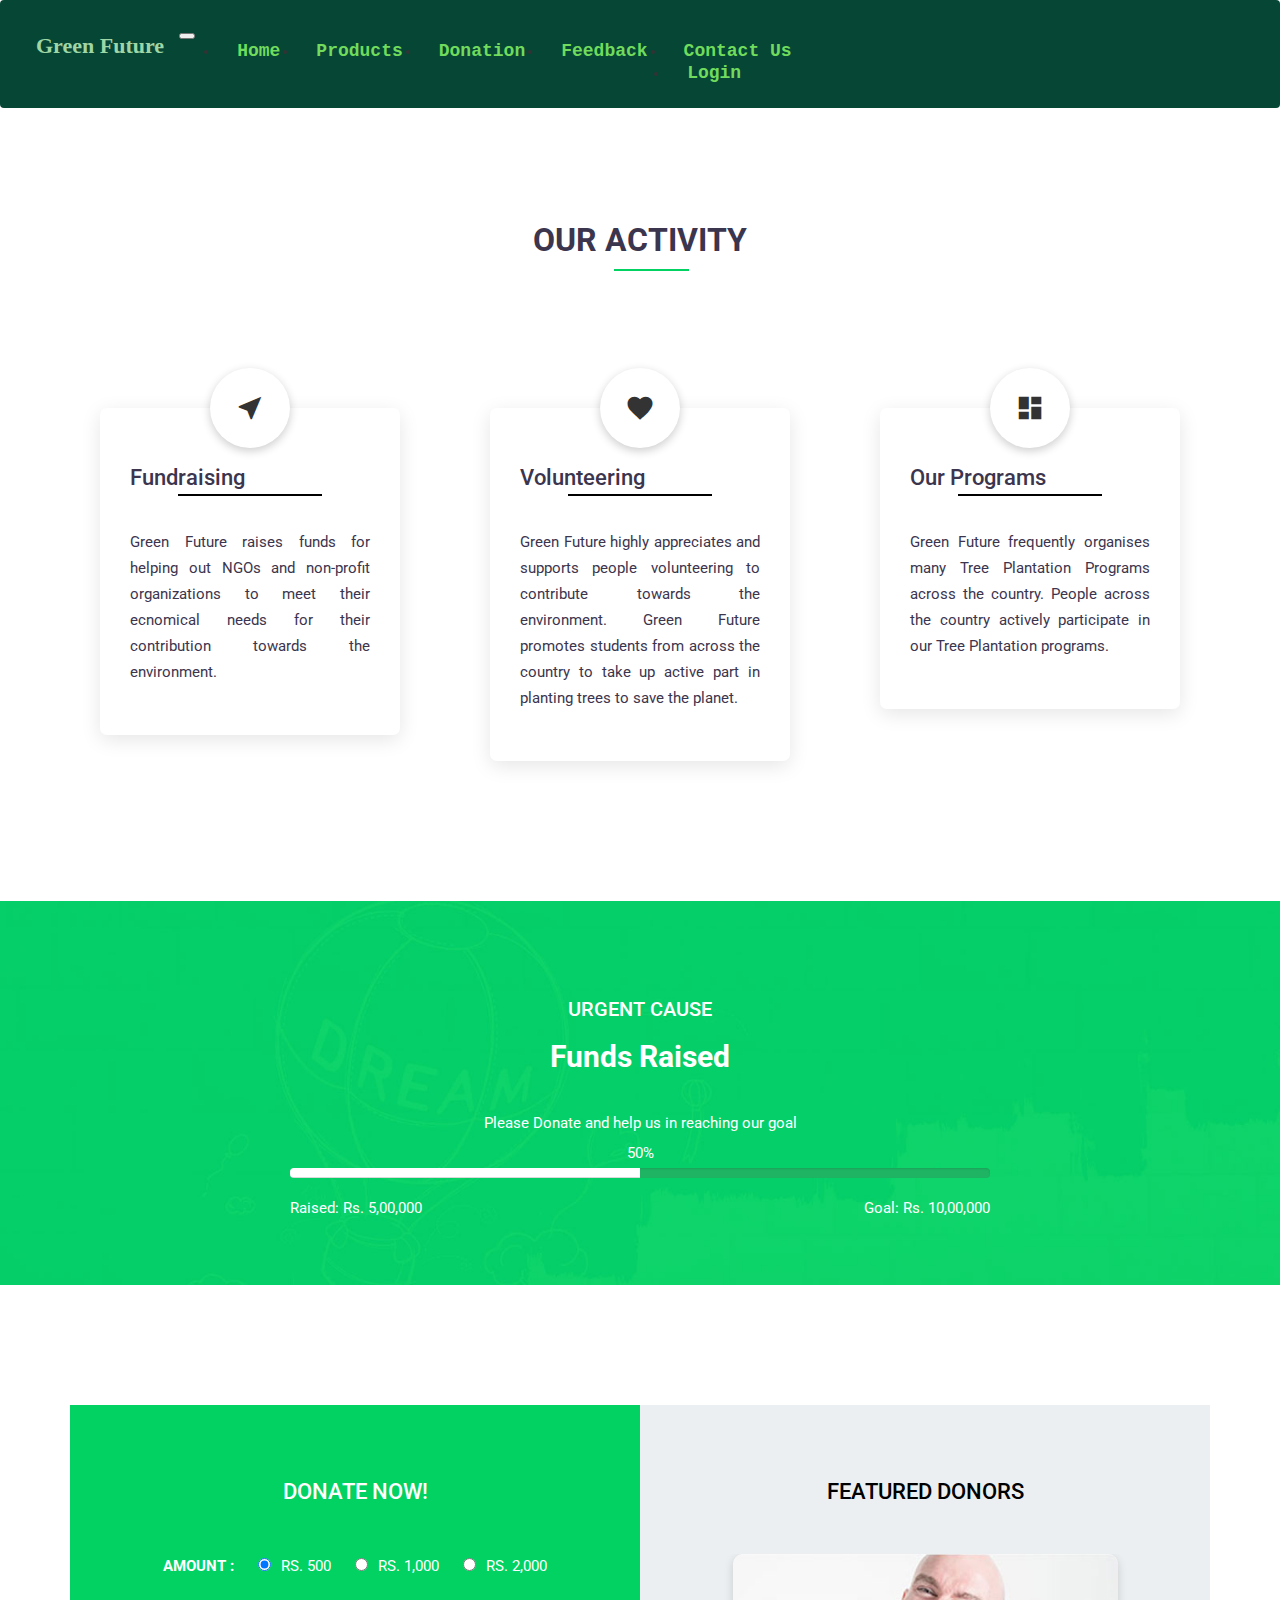
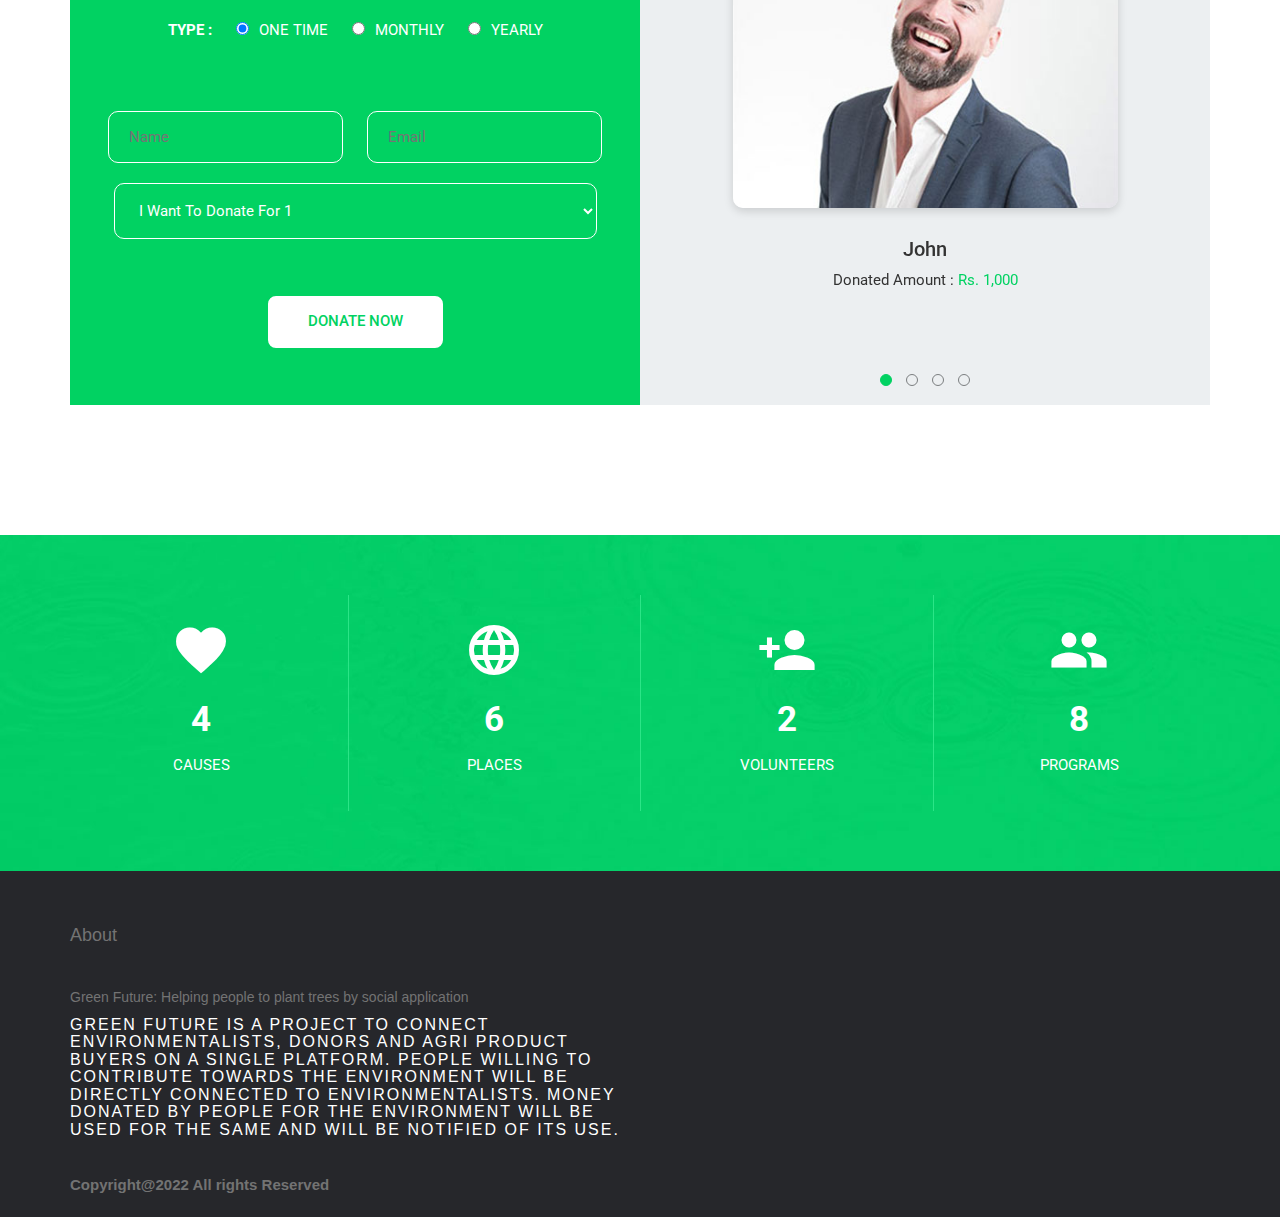
<file: donation.html>
<!DOCTYPE html>
<html lang="en">

<head>
    <meta charset="UTF-8">
    <meta name="viewport" content="width=device-width, initial-scale=1">
    <title>Green Future - Donations</title>

    <link href="https://fonts.googleapis.com/icon?family=Material+Icons" rel="stylesheet">
    <link href="https://fonts.googleapis.com/css?family=Roboto:300,400,500,700,900" rel="stylesheet">
    <link href="https://cdn.jsdelivr.net/npm/bootstrap@5.1.3/dist/css/bootstrap.min.css" rel="stylesheet" integrity="sha384-1BmE4kWBq78iYhFldvKuhfTAU6auU8tT94WrHftjDbrCEXSU1oBoqyl2QvZ6jIW3" crossorigin="anonymous">
    <link rel="stylesheet" href="donation_css/bootstrap.css">
    <link rel="stylesheet" href="donation_css/font-awesome.min.css">
    <link rel="stylesheet" href="donation_css/owl.carousel.min.css">
    <link rel="stylesheet" href="donation_css/owl.theme.default.min.css">
    <link rel="stylesheet" href="donation.css">
    <link rel="stylesheet" href="responsive.css">
</head>

<body>

    <!-- nav-bar -->
    <!-- navbar-dark bg-dark -->
    <nav class="navbar navbar-expand-lg ">
        <div class="container-fluid">
          <a class="navbar-brand" href="index.html"><b>Green Future</b></a>
          <button class="navbar-toggler" type="button" data-bs-toggle="collapse" data-bs-target="#navbarSupportedContent" aria-controls="navbarSupportedContent" aria-expanded="false" aria-label="Toggle navigation">
            <span class="navbar-toggler-icon"></span>
          </button>
          <div class="collapse navbar-collapse" id="navbarSupportedContent">
            <ul class="navbar-nav me-auto mb-2 mb-lg-0">
              <li class="nav-item">
                <a class="nav-link a" aria-current="page" href="index.html"><b>Home</b></a>
              </li>
              <li class="nav-item">
                <a class="nav-link a" aria-current="page" href="#"><b>Products</b></a>
              </li>
              <li class="nav-item">
                <a class="nav-link a" aria-current="page" href="donation.html"><b>Donation</b></a>
              </li>
              <li class="nav-item">
                <a class="nav-link a" aria-current="page" href="feedback.html"><b>Feedback</b></a>
              </li>
              <li class="nav-item">
                <a class="nav-link a" aria-current="page" href="contact.html"><b>Contact Us</b></a>
              </li>

              <div class="loginOption">
                <li class="nav-item">
                  <a class="nav-link a" aria-current="page" href="login.html"><b>Login</b></a>
                </li>
              </div>
            </ul>
            <!-- <form class="d-flex">
              <input class="form-control me-2" type="search" placeholder="Search" aria-label="Search">
              <button class="btn btn-outline-success" type="submit">Search</button>
            </form> -->
          </div>
        </div>
      </nav>

    <div class="wrapper">
        <section class="our_activity">
            <h2>OUR ACTIVITY</h2>
            <div class="container">
                <div class="row">
                    <div class="col-md-4 col-xs-12">
                        <div class="single-Promo">
                            <div class="promo-icon">
                                <i class="material-icons">near_me</i>
                            </div>
                            <h2><a href="#">Fundraising</a></h2>
                            <p>Green Future raises funds for helping out NGOs and non-profit organizations to meet their ecnomical needs for their contribution towards the environment.</p>
                        </div>
                    </div>
                    <div class="col-md-4 col-xs-12">
                        <div class="single-Promo">
                            <div class="promo-icon">
                                <i class="material-icons">favorite</i>
                            </div>
                            <h2><a href="#">Volunteering</a></h2>
                            <p>Green Future highly appreciates and supports people volunteering to contribute towards the environment. Green Future promotes students from across the country to take up active part in planting trees to save the planet.</p>
                        </div>
                    </div>
                    <div class="col-md-4 col-xs-12">
                        <div class="single-Promo">
                            <div class="promo-icon">
                                <i class="material-icons">dashboard</i>
                            </div>
                            <h2><a href="#">Our Programs</a></h2>
                            <p>Green Future frequently organises many Tree Plantation Programs across the country. People across the country actively participate in our Tree Plantation programs.</p>
                        </div>
                    </div>
                </div>
            </div>
        </section>
        <section class="donate_section">
            <div class="container">
                <div class="row">
                    <div class="col-md-12 for-padding">
                        <h4>URGENT CAUSE</h4>
                        <h3>Funds Raised</h3>
                        <p>Please Donate and help us in reaching our goal </p>
                        <div class="progress-text">
                            <p class="progress-top">50%</p>
                            <div class="progress">
                                <div class="progress-bar" role="progressbar" aria-valuenow="70" aria-valuemin="0" aria-valuemax="100" style="width:50%"></div>
                            </div>
                            <p class="progress-left">Raised: Rs. 5,00,000</p>
                            <p class="progress-right">Goal: Rs. 10,00,000</p>
                        </div>
                    </div>
                </div>
            </div>
        </section>

        <br><br><br><br><br><br>

        <section class="donors">
            <div class="container">
                <div class="row">
                    <div class="col-md-12">
                        <div class="donors_input">
                            <h2>DONATE NOW!</h2>
                            <form action="#" method="post">
                                <p class="amount">
                                    <label for="usd">AMOUNT : </label>
                                    <input type="radio" name="usd" id="usd" checked>Rs. 500
                                    <input type="radio" name="usd" id="usd">Rs. 1,000
                                    <input type="radio" name="usd" id="usd">Rs. 2,000 </p>
                                <p class="type">
                                    <label for="type">TYPE : </label>
                                    <input type="radio" name="time" id="type" checked>One Time
                                    <input type="radio" name="time" id="type">Monthly
                                    <input type="radio" name="time" id="type">Yearly <br>
                                </p>
                                <h5>
                                    <input type="text" placeholder="Name">
                                    <input type="email" placeholder="Email">
                                </h5>
                                <h4>
                                    <select>
                                    <option>I Want To Donate For 1</option>
                                    <option>I Want To Donate For 2</option>
                                    <option>I Want To Donate For 3</option>
                                    <option>I Want To Donate For 4</option>
                                </select>
                                </h4>
                                <input type="submit" value="DONATE NOW">
                            </form>
                        </div>
                        <div class="donors_image">
                            <h2>FEATURED DONORS</h2>
                            <div class="donors_featured owl-carousel owl-theme">
                                <div class="item">
                                    <img src="img/donors_featured_one.jpg" alt="No Image Found">
                                    <h3>John</h3>
                                    <p>Donated Amount : <span>Rs. 1,000</span> </p>
                                </div>
                                <div class="item">
                                    <img src="img/donors_featured_two.jpg" alt="No Image Found">
                                    <h3>Roger</h3>
                                    <p>Donated Amount : <span>Rs. 2,000</span> </p>
                                </div>
                                <div class="item">
                                    <img src="img/donors_featured_three.jpg" alt="No Image Found">
                                    <h3>Jennifer</h3>
                                    <p>Donated Amount : <span>Rs. 5,000</span> </p>
                                </div>
                                <div class="item">
                                    <img src="img/donors_featured_four.jpg" alt="No Image Found">
                                    <h3>Rachel</h3>
                                    <p>Donated Amount : <span>Rs. 10,000</span> </p>
                                </div>
                            </div>
                        </div>
                    </div>
                </div>
            </div>
        </section>

        <div class="block-wrapper">
            <div class="container">
                <div class="row">
                    <div class="col-md-3 col-sm-3 col-xs-6 for-border">
                        <div class="block">
                            <p><i class="material-icons">favorite</i></p>
                            <p class="counter-wrapper"><span class="fb"></span></p>
                            <p class="text-block">CAUSES</p>
                        </div>
                    </div>
                    <div class="col-md-3 col-sm-3 col-xs-6 for-border">
                        <div class="block">
                            <p><i class="material-icons">language</i></p>
                            <p class="counter-wrapper"><span class="code"></span></p>
                            <p class="text-block">PLACES</p>
                        </div>
                    </div>
                    <div class="col-md-3 col-sm-3 col-xs-6 for-border">
                        <div class="block">
                            <p><i class="material-icons">person_add</i></p>
                            <p class="counter-wrapper"><span class="bike"></span></p>
                            <p class="text-block">VOLUNTEERS</p>
                        </div>
                    </div>
                    <div class="col-md-3 col-sm-3 col-xs-6 for-border">
                        <div class="block">
                            <p><i class="material-icons">people</i></p>
                            <p class="counter-wrapper"><span class="coffee"></span></p>
                            <p class="text-block">PROGRAMS</p>
                        </div>
                    </div>
                </div>
            </div>
        </div>
            
        <div class="clear"></div>

        <!-- Site footer -->
      <footer class="site-footer">
        <div class="container">
            <div class="row">
              <div class="col-sm-12 col-md-6">
                <h4>About</h4>
                <br>
                <h5>Green Future: Helping people to plant trees by social application </h5>
                <h6>Green Future is a project to connect environmentalists, donors and agri product buyers on a single platform. People willing to contribute towards the environment will be directly connected to environmentalists. Money donated by people for the environment will be used for the same and will be notified of its use.</h6>
                <br>
              </div>
    
              
          <div class="container">
            <div class="row">
              <div class="col-md-8 col-sm-6 col-xs-12">
                <p class="copyright-text"><b>Copyright@2022 All rights Reserved </b> </p>
              </div>
            </div>
          </div>
        </div>
        </div>
    </footer>
           <!-- Site footer ends -->
      
    </div>
    <script src="donation_js/jquery-3.1.1.min.js"></script>
    <script src="donation_js/animationCounter.js"></script>
    <script src="donation_js/bootstrap.min.js"></script>
    <script src="donation_js/owl.carousel.min.js"></script>
    <script src="donation_js/active.js"></script>

    <script type="text/javascript">
        var _gaq = _gaq || [];
        _gaq.push(['_setAccount', 'UA-36251023-1']);
        _gaq.push(['_setDomainName', 'jqueryscript.net']);
        _gaq.push(['_trackPageview']);

        (function() {
            var ga = document.createElement('script');
            ga.type = 'text/javascript';
            ga.async = true;
            ga.src = ('https:' == document.location.protocol ? 'https://ssl' : 'http://www') + '.google-analytics.com/ga.js';
            var s = document.getElementsByTagName('script')[0];
            s.parentNode.insertBefore(ga, s);
        })();
    </script>
</body>

</html>
</file>
<file: donation.css>
.header .header-top {
    background: #01d262 none repeat scroll 0 0;
    height: 50px;
}

.contact>p {
    line-height: 50px;
    margin: 0;
    padding: 0;
}

.header .header-top .contact p a {
    color: #fff;
    font-size: 14px;
    font-weight: 400;
    text-decoration: none;
    font-family: 'Roboto', sans-serif;
}

.header .header-top .contact p span {
    margin-right: 45px;
}

.join-us>p {
    background: #089549 none repeat scroll 0 0;
    line-height: 50px;
    margin: 0;
    padding: 0;
}

.header .header-top .join-us p a {
    background: #089549 none repeat scroll 0 0;
    color: #fff;
    float: right;
    font-size: 15px;
    font-weight: 500;
    padding: 0 40px;
    text-decoration: none;
    font-family: 'Roboto', sans-serif;
}

.header .header-bottom .menu {
    margin: 34px 0;
}

.header .header-bottom .menu ul {
    float: right;
}

.header .header-bottom .menu ul li a {
    color: #000;
    font-family: "Roboto", sans-serif;
    font-size: 15px;
    font-weight: 400;
    margin-right: 0;
    padding-left: 40px;
    padding-right: 0;
}

.nav>li>a:hover,
.nav>li>a:focus {
    text-decoration: none;
    background-color: transparent;
}

.main-logo {
    margin: 29px 0;
}

.main-logo>img {
    display: inline-block;
}

.main-logo>h2 {
    display: inline-block;
    font-size: 20px;
    font-weight: bold;
    margin-left: 11px;
    color: #01d262;
}

.carosal-area {
    background-image: url("img/carosal-bg.jpg");
    background-size: cover;
}

.carosal-area .text {
    text-align: center;
    margin-bottom: 50px;
}

.carosal-area .text>h3 {
    color: #fff;
    font-size: 35px;
    font-weight: bold;
    font-family: 'Roboto', sans-serif;
    margin-top: 210px;
}

.carosal-area .text>p {
    color: #fff;
    font-family: "Roboto", sans-serif;
    font-size: 15px;
    font-weight: 400;
    line-height: 30px;
    margin-top: 28px;
}

.carosal-area .text>h5 {
    display: inline-block;
    margin-left: 10px;
    margin-top: 52px;
}

.carosal-area .text>h5 a {
    border: 1px solid #fff;
    border-radius: 25px;
    color: #fff;
    font-family: "Roboto", sans-serif;
    font-size: 16px;
    font-weight: 500;
    padding: 15px 40px;
    text-decoration: none;
}

.carosal-area .text>h5.white-button a {
    background: #fff;
    color: #01d262;
}

.carosal-area .owl-prev {
    left: 0;
    position: absolute;
    top: 48%;
}

.carosal-area .owl-next {
    right: 0;
    position: absolute;
    top: 48%;
}

.carosal-area .owl-theme .owl-nav [class*="owl-"] {
    background: #1cb060 none repeat scroll 0 0;
    border-radius: 50%;
    font-size: 25px;
    height: 50px;
    line-height: 43px;
    width: 50px;
}

.carosal-area .owl-dots {
    margin-bottom: 40px;
    margin-top: 105px;
}

.owl-theme .owl-dots .owl-dot span {
    background: transparent none repeat scroll 0 0;
    border: 1px solid #fff
}

.owl-theme .owl-dots .owl-dot.active span,
.owl-theme .owl-dots .owl-dot:hover span {
    background: #fff none repeat scroll 0 0;
}


/*
.wrapper section>h2 {
    color: #3c354e;
    font-family: "Roboto", sans-serif;
    font-size: 32px;
    font-weight: 700;
    margin: 115px auto 50px;
    position: relative;
    width: -moz-fit-content;
    text-transform: uppercase;
}
*/

.wrapper section>h2 {
    color: #3c354e;
    font-family: "Roboto", sans-serif;
    font-size: 32px;
    font-weight: 700;
    margin: 115px auto 50px;
    position: relative;
    text-transform: uppercase;
    width: 100%;
    text-align: center;
    margin: 115px 0 50px;
}

.wrapper section>h2::before {
    background: #01d262 none repeat scroll 0 0;
    bottom: -13px;
    content: "";
    height: 2px;
    left: 48%;
    position: absolute;
    width: 75px;
    margin: 0 auto;
}

.wrapper section>p {
    font-family: "Roboto", sans-serif;
    font-size: 15px;
    font-weight: 400;
    line-height: 30px;
    text-align: center;
}

.our_activity {
    margin-bottom: 140px;
}

.our_activity .single-Promo {
    border-radius: 7px;
    box-shadow: 0 5px 20px 0 rgba(0, 0, 0, 0.1);
    margin: 100px 35px 0;
    padding: 40px 45px;
    position: relative;
}

.our_activity .single-Promo .promo-icon {
    left: 0;
    position: absolute;
    text-align: center;
    top: -40px;
    width: 100%;
}

.our_activity .single-Promo h2 {
    border-radius: 60px;
    margin: 10px auto 38px;
    position: relative;
    width: -moz-fit-content;
}

.our_activity .single-Promo h2::before {
    background: #000 none repeat scroll 0 0;
    bottom: -5px;
    content: "";
    height: 2px;
    left: 20%;
    position: absolute;
    width: 60%;
}

.our_activity .single-Promo h2 a {
    text-decoration: none;
    font-family: "Roboto", sans-serif;
    font-size: 22px;
    font-weight: 500;
    color: #3c354e;
}

.our_activity .single-Promo p {
    color: #3c354e;
    font-family: "Roboto", sans-serif;
    font-size: 15px;
    font-weight: 400;
    line-height: 26px;
    text-align: center;
}

.our_activity .single-Promo i {
    border: 0 solid #000;
    border-radius: 50%;
    box-shadow: 0 3px 10px 0 rgba(0, 0, 0, 0.2);
    font-size: 30px;
    padding: 25px;
    text-align: center;
    background: #fff;
}

.our_activity .single-Promo:hover>h2 a {
    color: #01d262;
}

.our_activity .single-Promo:hover>.promo-icon i {
    background: #01d262;
    color: #fff;
}

.our_activity .single-Promo:hover>h2::before {
    background: #01d262;
    color: #fff;
}

.donate_section {
    background-image: url("img/donate-bg.jpg");
    background-size: cover;
}

.donate_section h4 {
    font-family: "Roboto", sans-serif;
    font-size: 20px;
    font-weight: 500;
    color: #fff;
    text-align: center;
}

.donate_section h3 {
    color: #fff;
    font-family: "Roboto", sans-serif;
    font-size: 30px;
    font-weight: 700;
    margin-bottom: 35px;
    text-align: center;
}

.donate_section p {
    color: #fff;
    font-family: "Roboto", sans-serif;
    font-size: 15px;
    font-weight: 400;
    line-height: 30px;
    text-align: center;
    max-width: 700px;
    margin: 0 auto;
}

.donate_section .for-padding {
    padding: 87px 20px 107px;
}

.donate_section .progress {
    max-width: 700px;
    margin: 0 auto;
    height: 10px;
    background-color: #1eb464;
}

.donate_section .progress-bar {
    background-color: #fff;
}

.donate_section .progress-text {
    position: relative;
    width: 700px;
    margin: 0 auto;
}

.donate_section .progress-text .progress-right {
    position: absolute;
    right: 0;
    margin-top: 15px;
}

.donate_section .progress-text .progress-left {
    left: 0;
    position: absolute;
    margin-top: 15px;
}

.donate_section h2 {
    margin-top: 120px;
    text-align: center;
}

.donate_section h2 a {
    background: #fff none repeat scroll 0 0;
    border-radius: 30px;
    color: #05ce68;
    font-family: "Roboto", sans-serif;
    font-size: 16px;
    font-weight: 500;
    padding: 15px 40px;
    text-decoration: none;
    box-shadow: 0px 3px 10px 0px rgba(0, 0, 0, 0.15);
}

.events_section_area .events_single {
    margin: 60px 20px 0;
}

.events_section_area .events_single img {
    width: 100%;
}

.events_section_area .events_single p {
    font-size: 14px;
    font-family: "Roboto", sans-serif;
    margin-top: 14px;
    font-weight: 400;
    position: relative;
}

.events_section_area .events_single p i {
    font-size: 15px;
    position: absolute;
    left: 0;
    top: 2px;
}

.events_section_area .events_single p span.event_left {
    left: 0;
    position: absolute;
    padding-left: 20px;
}

.events_section_area .events_single p span.event_right {
    position: absolute;
    right: 0;
    padding-left: 20px;
}

.events_section_area .events_single h3 {
    font-family: "Roboto", sans-serif;
    font-size: 20px;
    font-weight: 700;
    margin-top: 70px;
    text-align: center;
}

.events_section_area .events_single:hover h3 {
    color: #01d262;
    text-decoration: underline;
}

.events_section_area .events_single h6 {
    color: #6f6f6f;
    font-family: "Roboto", sans-serif;
    font-size: 15px;
    font-weight: 400;
    line-height: 32px;
    text-align: center;
}

.our_cuauses .our_cuauses_single {
    margin-top: 75px;
    margin-bottom: 55px;
}

.our_cuauses .our_cuauses_single .item {
    box-shadow: 0px 3px 10px 0px rgba(0, 0, 0, 0.15);
    border-radius: 10px;
    padding-bottom: 20px
}

.our_cuauses .our_cuauses_single .item img {
    width: 100%
}

.our_cuauses .our_cuauses_single .item h2 {
    color: #3c354e;
    font-family: "Roboto", sans-serif;
    font-size: 20px;
    font-weight: 700;
    margin: 110px 0 40px;
}

.our_cuauses .our_cuauses_single .item p {
    color: #595959;
    font-family: "Roboto", sans-serif;
    font-size: 15px;
    font-weight: 400;
    margin: 0;
}

.our_cuauses .our_cuauses_single .item p span {
    color: #01d262;
}

.our_cuauses .our_cuauses_single .item p.progress-top {
    text-align: center
}

.our_cuauses .our_cuauses_single .item .for_padding {
    padding: 0 30px
}

.our_cuauses .progress {
    background-color: #e5e5e5;
    height: 10px;
    margin-top: 20px;
    max-width: 100%;
}

.our_cuauses .progress-bar {
    background-color: #01d262;
}

.our_cuauses .progress-text {
    margin: 0 auto;
    position: relative;
}

.our_cuauses .progress-text .progress-left {
    left: 0;
    margin-top: 15px;
    position: absolute;
}

.our_cuauses .progress-text .progress-right {
    margin-top: 15px;
    position: absolute;
    right: 0;
}

.our_cuauses h2 {
    margin-top: 120px;
    text-align: center;
}

.our_cuauses h2. {
    color: #3c354e;
    font-family: "Roboto", sans-serif;
    font-size: 32px;
    font-weight: 700;
    margin: 115px auto 50px;
    position: relative;
    width: -moz-fit-content;
}

.our_cuauses h2::before {
    background: #01d262 none repeat scroll 0 0;
    bottom: -13px;
    content: "";
    height: 2px;
    left: 25%;
    position: absolute;
    width: 50%;
}

.our_cuauses h2.borderes::before {
    background: #01d262 none repeat scroll 0 0;
    bottom: -13px;
    content: "";
    height: 0px;
    left: 25%;
    position: absolute;
    width: 0%;
}

.wrapper .our_cuauses>p {
    font-family: "Roboto", sans-serif;
    font-size: 15px;
    font-weight: 400;
    line-height: 30px;
    text-align: center;
}

.our_cuauses h2 a {
    background: #fff none repeat scroll 0 0;
    border-radius: 30px;
    color: #05ce68;
    font-family: "Roboto", sans-serif;
    font-size: 16px;
    font-weight: 500;
    padding: 15px 40px;
    text-decoration: none;
    border: 1px solid #05ce68;
}

.our_cuauses .our_cuauses_single .item {
    margin-bottom: 20px
}

.our_cuauses .our_cuauses_single .item .for_padding:hover>h2 {
    color: #01d262;
}

.our_cuauses .our_cuauses_single .item .for_padding:hover>h2 a {
    color: #fff;
    background: #01d262;
}

.our_cuauses .owl-theme .owl-nav {
    margin: 50px 0;
}

.our_cuauses .owl-theme .owl-nav [class*="owl-"] {
    background: transparent;
    border: medium none;
    border-radius: 3px;
    color: #fff;
    cursor: pointer;
    display: inline-block;
    font-size: 14px;
    height: 50px;
    margin: 8px;
    padding: 0;
}

.our_cuauses .owl-theme .owl-nav i {
    background: #fff none repeat scroll 0 0;
    border: 1px solid #01d262;
    border-radius: 5px;
    color: #01d262;
    font-size: 25px;
    height: 50px;
    overflow: hidden;
    padding: 10px 15px;
    width: 50px;
}

.our_cuauses .owl-theme .owl-nav i:hover {
    background: #01d262;
    color: #fff;
}

.donors {
    height: 600px;
}

.donors .donors_input {
    background: #01d262 none repeat scroll 0 0;
    float: left;
    height: 600px;
    text-align: center;
    width: 50%;
}

.donors .donors_input h2,
.donors .donors_image h2 {
    color: #fff;
    font-family: "Roboto", sans-serif;
    font-size: 22px;
    font-weight: 500;
    margin: 75px 0 50px;
    text-align: center;
}

.donors .donors_image h2 {
    color: #000;
}

.donors .donors_input p {
    color: #fff;
    font-family: "Roboto", sans-serif;
    font-size: 15px;
    font-weight: 400;
    margin: 35px 0;
    text-align: center;
    text-transform: uppercase;
}

.donors .donors_input p input {
    margin-left: 20px;
    margin-right: 10px;
}

.donors .donors_input h5 {
    margin: 65px auto 0;
    max-width: 500px;
}

.donors .donors_input h5 input {
    background: #01d262 none repeat scroll 0 0;
    border: 1px solid #fff;
    border-radius: 10px;
    color: #fff;
    padding: 17px 20px;
    width: 47%;
}

.donors .donors_input h5 input[type="text"] {
    font-family: "Roboto", sans-serif;
    font-size: 15px;
    font-weight: 400;
    color: #fff;
    margin-right: 2%;
}

.donors .donors_input h5 input[type="email"] {
    font-family: "Roboto", sans-serif;
    font-size: 15px;
    font-weight: 400;
    color: #fff;
    margin-left: 2%;
}

.donors .donors_input input[type="submit"] {
    background: #fff none repeat scroll 0 0;
    border: 2px solid #01d262;
    border-radius: 10px;
    color: #01d262;
    font-family: "Roboto", sans-serif;
    font-size: 15px;
    font-weight: 500;
    margin-top: 45px;
    padding: 15px 40px;
}

.donors .donors_input h4 {
    margin-top: 20px;
    text-align: center;
}

.donors .donors_input h4 select {
    width: 500px;
    background: #01d262 none repeat scroll 0 0;
    border: none;
    padding: 17px 20px;
    border-radius: 10px;
    border: 1px solid #fff;
    font-family: "Roboto", sans-serif;
    font-size: 15px;
    font-weight: 400;
    color: #fff;
}

.donors .donors_image {
    background: #eceff1 none repeat scroll 0 0;
    float: left;
    width: 50%;
    height: 600px;
}

.donors .donors_image .item {
    text-align: center;
}

.donors .donors_image .item img {
    border-radius: 10px;
    margin: 0 auto 30px;
    width: 385px;
    box-shadow: 0px 3px 10px 0px rgba(0, 0, 0, 0.15);
}

.donors .donors_image .item h3 {
    font-family: "Roboto", sans-serif;
    font-size: 20px;
    font-weight: 500;
}

.donors .donors_image .item p {
    font-family: "Roboto", sans-serif;
    font-size: 15px;
    font-weight: 400;
    margin: 10px 0 75px;
}

.donors .donors_image .item p span {
    color: #01d262;
}

.donors .donors_image .owl-theme .owl-nav {
    margin-top: 10px;
    display: none;
}

.donors .donors_image .owl-theme .owl-dots .owl-dot.active span,
.donors .donors_image .owl-theme .owl-dots .owl-dot:hover span {
    background: #01d262 none repeat scroll 0 0;
    border: 1px solid #01d262;
}

.donors .donors_image .owl-theme .owl-dots .owl-dot span {
    border: 1px solid #7b7e80;
    height: 12px;
    width: 12px;
}

.volunteer_area .item {
    box-shadow: 0px 2px 10px 0px rgba(0, 0, 0, 0.15);
}

.volunteer_area .item img {
    float: left;
    width: 160px;
}

.volunteer_area .item .text {
    box-shadow: 0 2px 10px 0 rgba(0, 0, 0, 0.15);
    float: left;
    width: 250px;
    padding: 20px 30px;
    border-top-right-radius: 10px;
    border-bottom-right-radius: 10px;
}

.volunteer_area .item .text h3 {
    font-family: "Roboto", sans-serif;
    font-size: 18px;
    font-weight: 500;
    margin: 0;
}

.volunteer_area .item .text h6 {
    font-family: "Roboto", sans-serif;
    font-size: 14px;
    font-weight: 400;
    margin: 10px 0 0;
}

.volunteer_area .item .text h5 i {
    font-size: 18px;
    color: #504b5f;
    margin-right: 20px;
}

.volunteer_area .item .text p {
    font-family: "Roboto", sans-serif;
    font-size: 15px;
    font-weight: 400;
    margin: 10px 0 0;
}

.volunteer_area .owl-theme .owl-nav {
    margin: 65px 0 110px;
}

.volunteer_area .owl-theme .owl-nav [class*="owl-"] {
    background: transparent;
    border: medium none;
    border-radius: 3px;
    color: #fff;
    cursor: pointer;
    display: inline-block;
    font-size: 14px;
    height: 50px;
    margin: 8px;
    padding: 0;
}

.volunteer_single {
    margin-top: 70px;
}

.volunteer_area .owl-theme .owl-nav i {
    background: #fff none repeat scroll 0 0;
    border: 1px solid #01d262;
    border-radius: 5px;
    color: #01d262;
    font-size: 25px;
    height: 50px;
    overflow: hidden;
    padding: 10px 15px;
    width: 50px;
}

.volunteer_area .owl-theme .owl-nav i:hover {
    background: #01d262;
    color: #fff;
}

.carosal_bottom {
    background-image: url(img/carosal_bottom_bg.jpg);
    background-size: 100% 100%;
    height: 575px;
}

.carosal_bottom .item {
    max-width: 750px;
    margin: 0 auto;
    text-align: center;
    padding-top: 80px;
}

.carosal_bottom .item img {
    width: 150px;
    height: 150px;
    border-radius: 50%;
    margin: 0 auto;
}

.carosal_bottom .item p {
    color: #fff;
    font-family: "Roboto", sans-serif;
    font-size: 16px;
    font-weight: 400;
    line-height: 30px;
    margin-top: 28px;
}

.carosal_bottom .item h5 {
    margin-top: 21px;
}

.carosal_bottom .item h5 i {
    color: #1dbb6b;
    font-size: 60px;
}

.carosal_bottom .item h4 {
    color: #fff;
    font-family: "Roboto", sans-serif;
    font-size: 16px;
    font-weight: 700;
    margin-top: 13px;
    text-transform: uppercase;
}

.carosal_bottom .item h6 {
    font-family: "Roboto", sans-serif;
    font-size: 15px;
    font-weight: 400;
    color: #fff;
}

.carosal_bottom .owl-theme .owl-nav,
.carosal_bottom .owl-theme .owl-dots {
    display: none;
}

.letast_news .single_news {
    box-shadow: 0 2px 10px 0 rgba(0, 0, 0, 0.15);
    margin-bottom: 130px;
    margin-top: 70px;
    border-radius: 10px;
}

.letast_news .single_news img {
    width: 100%;
    border-top-right-radius: 10px;
    border-top-left-radius: 10px;
}

.letast_news .single_news .texts {
    padding: 30px;
}

.letast_news .single_news .texts p.date a {
    font-family: "Roboto", sans-serif;
    font-size: 15px;
    font-weight: 400;
    text-decoration: none;
    color: #000;
}

.letast_news .single_news .texts h3 {
    color: #000;
    font-family: "Roboto", sans-serif;
    font-size: 16px;
    font-weight: 500;
    line-height: 27px;
    margin: 0;
}

.letast_news .single_news .texts p.texts {
    color: #000;
    font-family: "Roboto", sans-serif;
    font-size: 15px;
    font-weight: 400;
    line-height: 20px;
    margin-top: 15px;
    padding: 0;
}

.letast_news .single_news .texts h3 a {
    color: #000;
    font-family: "Roboto", sans-serif;
    font-size: 16px;
    font-weight: 500;
    line-height: 20px;
    text-decoration: none;
}

.letast_news .single_news:hover .texts h3 {
    color: #30dd85;
}

.letast_news .single_news:hover .texts h3 a {
    color: #30dd85;
    text-decoration: underline;
}

.footer_carosal {
    background: #f5f5f5 none repeat scroll 0 0;
    height: 150px;
    padding: 60px 0;
}

.footer_carosal .footer_carosal_icon .item img {
    width: 150px;
}

.footer {
    background: #2e2e2e;
    padding-top: 80px
}

.footer .footer-charity-text {
    max-width: 345px;
}

.footer .footer-charity-text h2 {
    color: #fff;
    font-family: "Roboto", sans-serif;
    font-size: 25px;
    font-weight: 700;
    margin: 0 0 27px;
}

.footer .footer-charity-text p {
    color: rgb(91, 91, 91);
    font-family: "Roboto", sans-serif;
    font-size: 15px;
    font-weight: 400;
    line-height: 30px;
}

.footer .footer-charity-text hr {
    border-color: rgb(91, 91, 91);
}

.footer .footer-charity-text p i {
    color: #5b5b5b;
    font-size: 18px;
    margin-right: 20px;
}

.footer-charity-text hr {
    margin: 35px 0;
}

.footer .footer-text h3 {
    color: #fff;
    font-family: "Roboto", sans-serif;
    font-size: 20px;
    font-weight: 700;
    margin: 8px 0 25px;
}

.footer .footer-text ul {
    margin: 0;
    padding: 0;
}

.footer .footer-text.one ul li {
    left: 7px;
    list-style: outside none none;
    padding-left: 20px;
    position: relative;
}

.footer .footer-text.one ul li i {
    color: rgb(91, 91, 91);
    font-size: 15px;
    left: -7px;
    position: absolute;
    top: 3px;
}

.footer .footer-text.one ul li a {
    color: rgb(91, 91, 91);
    font-family: "Roboto", sans-serif;
    font-size: 15px;
    font-weight: 400;
    text-decoration: none;
}

.footer .footer-text.two ul li a {
    color: rgb(91, 91, 91);
    font-family: "Roboto", sans-serif;
    font-size: 15px;
    font-weight: 400;
    text-decoration: none;
}

.footer .footer-text ul li {
    margin-bottom: 10px;
}

.footer .footer-text.two ul li a:hover,
.footer .footer-text.one ul li a:hover,
.footer .footer-text.one ul li i:hover,
.footer .footer-charity-text p i:hover {
    color: #c0c0c0;
}

.footer .footer_bottom p {
    background: #232323 none repeat scroll 0 0;
    color: #cacaca;
    font-family: "Roboto", sans-serif;
    font-size: 15px;
    font-weight: 400;
    height: 75px;
    line-height: 75px;
    margin: 70px 0 0;
    padding: 0;
    text-align: center;
}

.footer .footer_bottom p a {
    color: #2ad880;
    text-decoration: none;
}

.block-wrapper {
    background-image: url(img/count.jpg);
    background-size: 100% 100%;
}

.block-wrapper {
    padding: 60px 0;
    margin-top: 130px;
}

.block-wrapper .block {
    text-align: center;
    padding: 25px 0;
}

.block-wrapper .block i {
    font-size: 60px;
    color: #fff;
}

.block-wrapper .block p.counter-wrapper span {
    color: #fff;
    font-family: "Roboto", sans-serif;
    font-size: 35px;
    font-weight: 700;
}

.block-wrapper .block p.text-block {
    color: #fff;
    font-family: "Roboto", sans-serif;
    font-size: 15px;
    font-weight: 400;
}

.block-wrapper .for-border {
    border-left: 1px solid #2be587;
}

.block-wrapper .for-border:first-child {
    border-left: 0px solid #fff
}

.clear {
    clear: both;
}
.footer_carosal_icon .owl-nav{
    display: none;
}

/* Navbar */
.navbar {
    padding: 20px;
    background-color: #064635;
  }
  .nav-item{
    padding-left: 18px;
    padding-right: 18px;
  }
  .nav-item a:hover{
      color: #70db5c;
  }
  .nav-item a:link{
      color: #70db5c;
  }
  .nav-item a{
    color: #00ffb3;
  }
   a:active{
    color: #c9ffbf;
  }
  .nav-link{
    color: #00ffb3;
    font-size: 18px;
    font-family: 'Roboto Mono', monospace;
  }
  .navbar-brand{
    color: #9fd6a5;
    font-size: 22px;
    font-family: 'Beau Rivage', cursive;
  }
  a:hover{
    color: #70db5c;
    text-decoration: underline;
  }
  .loginOption{
    padding-left: 450px;
  }
  .box{
    display: inline-block;
    padding: 50px;
    text-align: center;
    background-color: white;
  }

  /* Footer */

  /* For footer */
.site-footer
{
  background-color:#26272b;
  padding:45px 0 20px;
  font-size:15px;
  line-height:24px;
  color:#737373;
}
.site-footer hr
{
  border-top-color:#bbb;
  opacity:0.5
}
.site-footer hr.small
{
  margin:20px 0
}
.site-footer h6
{
  color:#fff;
  font-size:16px;
  text-transform:uppercase;
  margin-top:5px;
  letter-spacing:2px
}
.site-footer a
{
  color:#737373;
}
.site-footer a:hover
{
  color:#3366cc;
  text-decoration:none;
}

.copyright-text
{
  margin:0
}
@media (max-width:767px)
{
  .site-footer
  {
    padding-bottom:0
  }
  /* .site-footer .copyright-text,.site-footer .social-icons
  {
    text-align:center
  } */
}
</file>
<file: responsive.css>
@media (min-width: 992px) and (max-width: 1300px) {
    .header .header-bottom .menu ul li a {
        padding-left: 17px;
    }
    .our_activity .single-Promo {
        margin: 100px 30px 0;
        padding: 40px 30px;
    }
    .our_activity .single-Promo p {
        text-align: justify;
    }
    .donors .donors_input h4 select {
        max-width: 483px;
    }
}

@media (min-width: 768px) and (max-width: 991px) {
    .header .header-bottom .main-logo {
        margin: 10px 0;
        text-align: center;
    }
    .header .header-bottom .menu {
        margin: 3px 0;
    }
    .header .header-bottom .menu ul li a {
        margin-right: 20px;
        padding-left: 20px;
    }
    .volunteer_area .item img {
        width: 100%;
    }
    .volunteer_area .item .text {
        max-width: 100%!important;
    }
    br {
        display: none;
    }
    .donors .donors_input {
        width: 100%;
        float: none;
    }
    .donors .donors_image {
        float: left;
        width: 100%;
    }
    .donors .donors_input h2,
    .donors .donors_image h2 {
        padding-top: 60px;
    }
    .footer_carosal .footer_carosal_icon .item img {
        width: 100px;
    }
}

@media only screen and (max-width: 767px) {
    .header .header-bottom .menu ul li a {
        margin-right: 20px;
        padding-left: 20px;
    }
    .header .header-bottom .menu {
        margin: 0px 0;
    }
    .header .header-top .contact p span {
        margin-right: 8px;
    }
    header.header .header-top .join-us {
        display: none;
    }
    .main-logo {
        text-align: center;
    }
    .carosal-area .text>h3 {
        margin-top: 40px;
    }
    .carosal-area .owl-dots {
        margin-bottom: 30px;
        margin-top: 10px;
    }
    .carosal-area .text>p {
        text-align: justify;
    }
    br {
        display: none
    }
    .donors .donors_input {
        float: none;
        width: 100%;
        padding: 10px;
    }
    .donors .donors_image {
        float: left;
        width: 100%;
    }
    .donors .donors_input h2,
    .donors .donors_image h2 {
        padding-top: 60px;
    }
    .donors .donors_input h4 select {
        width: 100%;
    }
    .donate_section .progress-text {
        width: 100%;
    }
    .donors .donors_input h2,
    .donors .donors_image h2 {
        padding-top: 20px;
    }
    .donate_section p {
        text-align: justify;
    }
    .progress-text p.progress-top {
        text-align: center;
    }
    .donors .donors_input h2,
    .donors .donors_image h2 {
        margin: 0px 0 50px;
    }
    .donors .donors_input p input {
        margin-left: 5px;
        margin-right: 5px;
    }
    .block-wrapper {
        margin-top: 30px;
        padding: 0px 0;
    }
    header.header .nav.navbar-nav>li {
        display: inline-block;
        position: relative;
    }
    .volunteer_area .item img {
        width: 100%;
    }
    .volunteer_area .item .text {
        width: 100%!important;
    }
    .main-logo {
        margin: 0;
    }
    .owl-theme .owl-nav {
        display: none;
    }
    .carosal_bottom {
        height: auto;
    }
}
</file>
